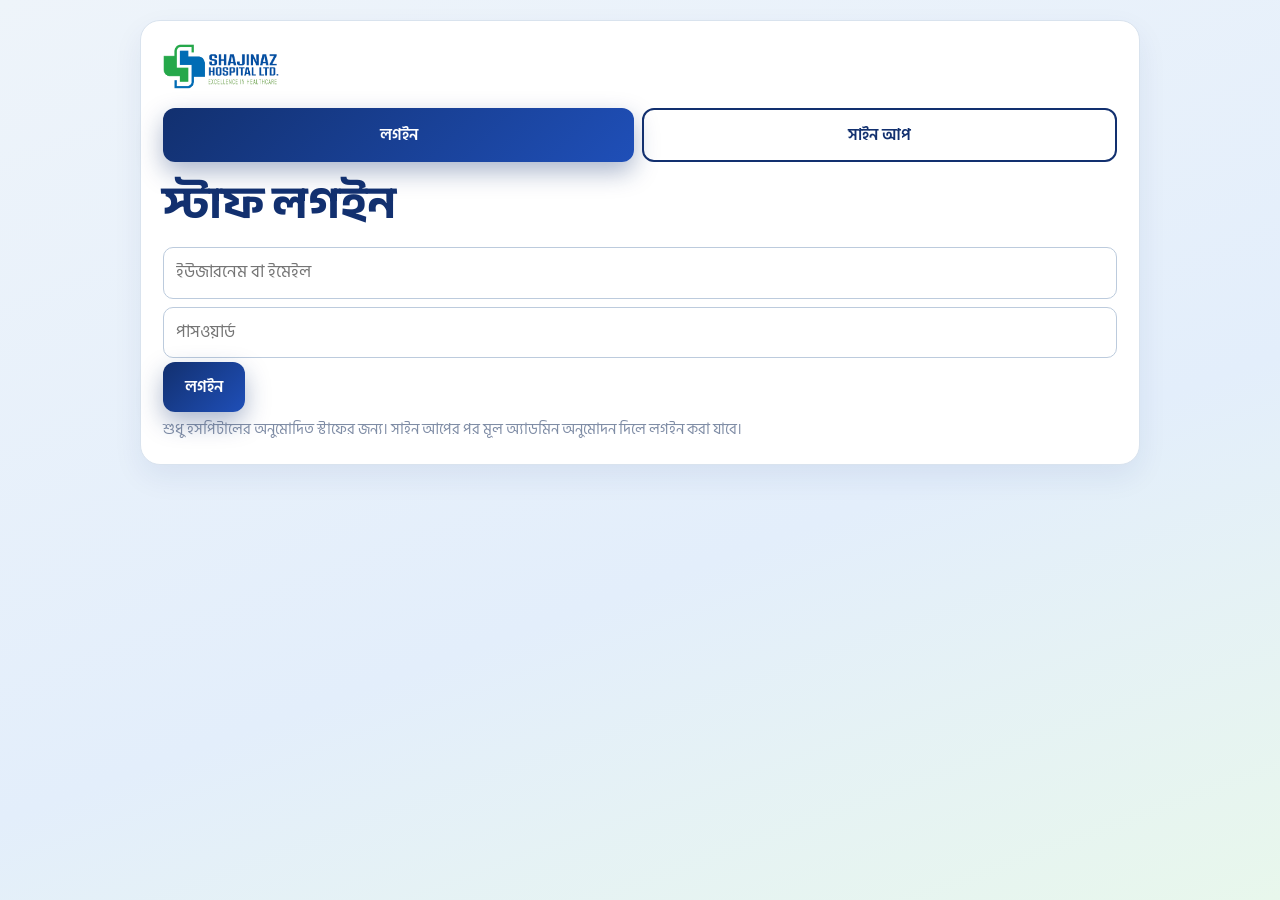
<file: admin.html>
<!doctype html><html lang="bn"><head><meta charset="utf-8"><meta name="viewport" content="width=device-width,initial-scale=1"><meta name="robots" content="noindex"><title>অ্যাডমিন | সাজিনাস হসপিটাল</title>
<link href="https://fonts.googleapis.com/css2?family=Anek+Bangla:wght@700;800&family=Hind+Siliguri:wght@400;500;600;700&display=swap" rel="stylesheet"><link rel="stylesheet" href="assets/css/style.css">
<style>
body{background:linear-gradient(160deg,#eef4fa,#e3eefb 60%,#e8f7ec);min-height:100vh;font-size:17px}
.wrap{max-width:1040px;margin:0 auto;padding:20px}.box{background:#fff;border-radius:20px;padding:22px;margin-bottom:16px;border:1px solid var(--line);box-shadow:0 12px 30px rgba(18,48,111,.07)}
.box h2,.box h3{color:var(--navy);margin:6px 0 12px}.tabs{display:flex;gap:8px;margin:14px 0;flex-wrap:wrap}.tabs button{flex:1 1 130px}
.row{display:flex;gap:10px;flex-wrap:wrap;align-items:center;padding:12px 0;border-bottom:1px solid var(--line)}.row>*{flex:1 1 150px}
input,select,textarea{padding:11px 12px;border:1px solid #bccbdd;border-radius:10px;font:inherit;width:100%;margin:4px 0;background:#fff}input[type=checkbox]{width:auto;margin-right:6px}input[type=color]{padding:2px;height:42px}
label.fl2{display:block;font-weight:600;font-size:15.5px;color:#26406f;margin-top:8px}.s{font-size:15px;color:#4a5d80}.badge{background:var(--red);color:#fff;border-radius:99px;padding:0 8px;margin-left:6px;font-size:14px}.new{background:#fff7d6}
.lgt{display:flex;gap:8px;margin:10px 0 14px}.lgt button{flex:1}
.st{display:inline-block;border-radius:99px;padding:2px 12px;font-size:14px;font-weight:600}.st.active{background:#dff3e5;color:#1a7434}.st.pending{background:#fff1c9;color:#8a5a00}.st.disabled{background:#fde1df;color:#a3231b}
details.g{border:1px solid var(--line);border-radius:16px;margin:12px 0;background:#fbfdff;overflow:hidden}details.g>summary{cursor:pointer;padding:14px 18px;font:700 19px 'Anek Bangla';color:var(--navy);background:#eef4fa;list-style:none}details.g>summary::before{content:"▸ ";transition:rotate .2s;display:inline-block}details.g[open]>summary::before{rotate:90deg}
.gi{padding:6px 18px 16px}.it{border:1px dashed #b9c9de;border-radius:14px;padding:6px 14px 12px;margin:12px 0;background:#fff}.it>.ih{display:flex;gap:6px;align-items:center;justify-content:space-between;flex-wrap:wrap}.ih b{color:var(--navy)}.ih .btn{padding:5px 12px;font-size:15px}
.g2{display:grid;grid-template-columns:1fr 1fr;gap:0 14px}.thumb{display:flex;gap:12px;align-items:center;margin-top:6px}.thumb img{width:96px;height:64px;object-fit:cover;border-radius:10px;background:var(--sky);border:1px solid var(--line)}
.savebar{position:sticky;bottom:0;background:rgba(255,255,255,.95);backdrop-filter:blur(8px);padding:12px 0;display:flex;gap:10px;flex-wrap:wrap;border-top:1px solid var(--line);margin-top:14px;z-index:5}
.err{color:#a3231b;font-weight:600}.ok2{color:#1a7434;font-weight:600}
.thumb input[type=file]{width:auto;flex:1;border:0;padding:4px 0}.thumb .s{width:96px}@media(max-width:600px){.g2{grid-template-columns:1fr}}
</style></head><body><div class="wrap">
<div class="box" id="lg"><img src="assets/img/logo.png" height="46" alt="">
<div class="lgt"><button class="btn pri" data-m="in" type="button">লগইন</button><button class="btn ghost" data-m="up" type="button">সাইন আপ</button></div>
<form id="lf"><h2>স্টাফ লগইন</h2><input name="username" placeholder="ইউজারনেম বা ইমেইল" autocomplete="username" required><input name="password" type="password" placeholder="পাসওয়ার্ড" autocomplete="current-password" required><button class="btn pri">লগইন</button></form>
<form id="sf" hidden><h2>নতুন স্টাফ সাইন আপ</h2><input name="name" placeholder="আপনার নাম" autocomplete="name" required maxlength="80"><input name="email" type="email" placeholder="ইমেইল আইডি" autocomplete="email" required><input name="mobile" inputmode="numeric" pattern="01[0-9]{9}" placeholder="মোবাইল নম্বর (01XXXXXXXXX)" autocomplete="tel" required><input name="password" type="password" minlength="8" placeholder="পাসওয়ার্ড (৮+ অক্ষর)" autocomplete="new-password" required><input name="website" tabindex="-1" autocomplete="off" style="position:absolute;left:-9999px"><button class="btn pri">সাইন আপ করুন</button></form>
<p class="s" id="lmsg">শুধু হসপিটালের অনুমোদিত স্টাফের জন্য। সাইন আপের পর মূল অ্যাডমিন অনুমোদন দিলে লগইন করা যাবে।</p></div>
<div id="app" hidden><div class="box"><div class="row"><b id="who"></b><a class="btn ghost" href="index.html" target="_blank" rel="noopener">সাইট দেখুন</a><button class="btn ghost" id="out">লগআউট</button></div>
<div class="tabs"><button class="btn pri" data-t="b">বুকিং<span class="badge" id="nb" hidden>0</span></button><button class="btn ghost" data-t="d">ডাক্তার</button><button class="btn ghost" data-t="c">সাইট কনটেন্ট</button><button class="btn ghost" data-t="a" id="tabA">ফার্মাসিস্ট</button><button class="btn ghost" data-t="u">স্টাফ ইউজার<span class="badge" id="nu" hidden>0</span></button></div><div id="v"></div></div></div></div><div id="toast"></div>
<script src="assets/js/config.js"></script><script src="assets/js/site-data.js"></script><script src="assets/js/doctors-data.js"></script><script src="assets/js/admin.js"></script></body></html>
</file>
<file: assets/css/style.css>
:root{--navy:#12306f;--deep:#0a1f4d;--green:#2b9a4a;--ink:#0c1a3a;--mist:#eef4fa;--sky:#cfe6fb;--red:#d6342c;--line:#d9e3ee;font-family:'Hind Siliguri',system-ui,sans-serif;color:var(--ink)}
*{box-sizing:border-box}html{scroll-behavior:smooth;scroll-padding-top:76px}body{margin:0;background:#fff;line-height:1.6;overflow-x:hidden}
h1,h2,h3,h4{font-family:'Anek Bangla',sans-serif;margin:0;line-height:1.2}a{color:inherit;text-decoration:none}:focus-visible{outline:3px solid var(--green);outline-offset:2px}
.top{position:sticky;top:0;z-index:30;display:flex;align-items:center;gap:20px;padding:10px clamp(16px,4vw,48px);padding-top:calc(10px + env(safe-area-inset-top,0px));background:rgba(255,255,255,.85);backdrop-filter:blur(16px);border-bottom:1px solid var(--line)}
.brand img{height:46px;display:block}nav{display:flex;gap:24px;margin-left:auto;font-weight:500}nav a{position:relative}nav a::after{content:"";position:absolute;left:0;bottom:-4px;height:2px;width:0;background:var(--green);transition:width .3s}nav a:hover::after{width:100%}
.acts{display:flex;gap:10px;align-items:center}.btn{display:inline-block;border:0;border-radius:12px;padding:12px 22px;font:600 16px 'Hind Siliguri';cursor:pointer;transition:transform .2s,box-shadow .2s}.btn:hover{transform:translateY(-3px)}
.pri{background:linear-gradient(135deg,var(--navy),#1f4fb8);color:#fff;box-shadow:0 10px 24px rgba(18,48,111,.35)}.call{background:var(--green);color:#fff;padding:9px 16px}.ghost{border:2px solid var(--navy);color:var(--navy);background:none}
.glass{background:rgba(255,255,255,.6);backdrop-filter:blur(10px);border:1px solid #fff;color:var(--navy)}.glass2{background:#fff;border:2px solid var(--navy);color:var(--navy)}
.pulse{position:relative}.pulse::after{content:"";position:absolute;inset:0;border-radius:inherit;box-shadow:0 0 0 0 rgba(31,79,184,.55);animation:pr 2.2s infinite}@keyframes pr{to{box-shadow:0 0 0 18px rgba(31,79,184,0)}}
.bell{position:relative;background:var(--mist);border:0;border-radius:50%;width:42px;height:42px;font-size:18px;cursor:pointer}.bell b{position:absolute;top:-3px;right:-3px;background:var(--red);color:#fff;border-radius:99px;font-size:11px;padding:0 6px}
.notes{position:absolute;right:16px;top:100%;width:min(360px,92vw);background:#fff;border:1px solid var(--line);border-radius:14px;padding:12px;box-shadow:0 20px 50px rgba(0,0,0,.18)}.notes p{margin:8px 0;padding:10px;background:var(--mist);border-radius:10px;font-size:15px}
/* hero */
.hero{position:relative;display:grid;grid-template-columns:1fr 1.1fr;gap:clamp(20px,4vw,60px);align-items:center;padding:clamp(32px,5vw,72px) clamp(16px,4vw,48px) clamp(70px,8vw,110px);overflow:hidden;background:linear-gradient(160deg,#f3f9ff,#dcecfb 55%,#e8f7ec)}
.mesh i{position:absolute;border-radius:50%;filter:blur(70px);opacity:.55;animation:mv 16s ease-in-out infinite alternate}.mesh i:nth-child(1){width:420px;height:420px;background:#7db8f2;left:-80px;top:-60px}.mesh i:nth-child(2){width:360px;height:360px;background:#8fe0a6;right:10%;bottom:-100px;animation-delay:-5s}.mesh i:nth-child(3){width:300px;height:300px;background:#b7a8ff;right:-60px;top:-40px;animation-delay:-9s}
@keyframes mv{to{translate:90px 60px;scale:1.2}}.spot{position:absolute;width:420px;height:420px;border-radius:50%;background:radial-gradient(circle,rgba(255,255,255,.7),transparent 65%);left:var(--sx,50%);top:var(--sy,30%);translate:-50% -50%;pointer-events:none;transition:left .3s,top .3s}
.copy,.stage{position:relative;z-index:2}.tag{display:inline-flex;align-items:center;gap:8px;background:rgba(255,255,255,.75);border:1px solid #fff;border-radius:99px;padding:5px 14px;color:var(--green);font-weight:600;margin:0 0 16px}.dot,.live-dot{width:9px;height:9px;border-radius:50%;background:var(--green);animation:blink 1.4s infinite}@keyframes blink{50%{opacity:.25;scale:1.5}}
h1{font-size:clamp(38px,5.6vw,72px);font-weight:800;color:var(--navy);letter-spacing:-.5px}h1 span{display:inline-block;opacity:0;filter:blur(10px);translate:0 30px;animation:w .7s forwards}@keyframes w{to{opacity:1;filter:none;translate:0 0}}
.lead{font-size:19px;max-width:30em;margin:18px 0 26px;animation:up .8s .5s both}.cta{display:flex;gap:12px;flex-wrap:wrap;animation:up .8s .7s both}@keyframes up{from{opacity:0;translate:0 26px}}
.stats{display:flex;gap:clamp(16px,3vw,36px);margin-top:34px;flex-wrap:wrap;animation:up .8s .9s both}.stats div{font-size:14px;line-height:1.3}.stats b{display:block;font:800 32px 'Anek Bangla';color:var(--navy)}
.stage{aspect-ratio:1/.86}.L{position:absolute;translate:var(--x,0) var(--y,0);transition:translate .3s ease-out}
.ring{inset:-4% 0 0;border-radius:50%;border:2px dashed rgba(18,48,111,.3);animation:spin 60s linear infinite}@keyframes spin{to{rotate:360deg}}
.blob{inset:8% 4% 2%;border-radius:50%;background:radial-gradient(circle at 30% 30%,#fff,#bcdcf7);box-shadow:inset 0 0 60px rgba(255,255,255,.8)}
.bld{inset:2% 8% 0;border-radius:44% 44% 24px 24px/30% 30% 24px 24px;overflow:hidden;box-shadow:0 40px 70px rgba(18,48,111,.35);border:6px solid #fff;animation:rise 1.2s .2s both}.bld img{width:100%;height:100%;object-fit:cover;display:block;animation:kb 18s ease-in-out infinite alternate}@keyframes kb{to{scale:1.12;translate:-2% -1%}}
@keyframes rise{from{opacity:0;scale:.88;translate:0 50px}}
.ic{font-size:30px;width:62px;height:62px;display:grid;place-items:center;border-radius:20px;background:rgba(255,255,255,.85);backdrop-filter:blur(8px);box-shadow:0 14px 30px rgba(12,26,58,.2);animation:fl 5s ease-in-out infinite}
.i1{left:2%;top:10%}.i2{right:0;top:34%;animation-delay:-1.5s}.i3{left:6%;bottom:12%;animation-delay:-3s}.i4{right:8%;top:2%;animation-delay:-2s}@keyframes fl{50%{translate:0 -14px}}
.card2{display:flex;flex-direction:column;background:rgba(255,255,255,.88);backdrop-filter:blur(10px);border-radius:16px;padding:10px 16px;box-shadow:0 18px 36px rgba(12,26,58,.22);animation:fl 6s ease-in-out infinite,rise 1s .9s both}.card2 b{color:var(--navy)}.card2 small{opacity:.7}
.k1{right:-2%;bottom:26%}.k2{left:-4%;top:46%;animation-delay:-2s,.9s}.k3{right:10%;bottom:2%;animation-delay:-4s,.9s}.k1 .live-dot{position:absolute;right:10px;top:12px;background:var(--red)}
.ecgfull{position:absolute;left:0;bottom:0;width:100%;height:60px;fill:none;stroke:var(--green);stroke-width:3;opacity:.75}.ecgfull path{stroke-dasharray:1400;stroke-dashoffset:1400;animation:beat 5s ease-in-out infinite}@keyframes beat{55%{stroke-dashoffset:0}100%{stroke-dashoffset:-1400}}
.marq{background:var(--navy);color:#fff;overflow:hidden;white-space:nowrap;padding:12px 0}#mq{display:inline-block;animation:mq 40s linear infinite}#mq span{margin:0 22px;font-weight:500}#mq span::before{content:"✚";color:#7be09a;margin-right:22px}@keyframes mq{to{translate:-50% 0}}
/* sections */
.sec{padding:clamp(48px,7vw,96px) clamp(16px,4vw,48px)}.alt{background:var(--mist)}.sh{margin-bottom:30px}.eyebrow{color:var(--green);font-weight:600;margin:0 0 6px}h2{font-size:clamp(28px,3.8vw,46px);color:var(--navy)}.s{opacity:.7;margin:6px 0 0}
.rv{opacity:0;translate:0 36px;transition:opacity .8s,translate .8s}.rv.in{opacity:1;translate:0 0}
.svc{display:grid;grid-template-columns:repeat(4,1fr);gap:18px}.sv{position:relative;border-radius:22px;overflow:hidden;min-height:190px;display:flex;align-items:flex-end;color:#fff;background:linear-gradient(135deg,var(--navy),#2c6fd1);opacity:0;translate:0 30px;transition:opacity .7s,translate .7s,transform .4s,box-shadow .4s}.sv.in{opacity:1;translate:0 0}.sv:hover{transform:translateY(-8px);box-shadow:0 26px 44px rgba(18,48,111,.3)}
.sv.big{grid-column:span 2;grid-row:span 2;min-height:400px}.sv img{position:absolute;inset:0;width:100%;height:100%;object-fit:cover;transition:scale .8s}.sv:hover img{scale:1.1}.sv::after{content:"";position:absolute;inset:0;background:linear-gradient(transparent 35%,rgba(8,20,55,.88))}
.sv .e{position:absolute;right:16px;top:12px;font-size:48px;animation:fl 5s ease-in-out infinite;z-index:1}.sv div{position:relative;z-index:1;padding:18px}.sv h3{font-size:20px}.sv p{margin:2px 0 0;font-size:14px;opacity:.9}
.sv.c1{background:linear-gradient(135deg,#d6342c,#ff7a59)}.sv.c2{background:linear-gradient(135deg,#2b9a4a,#6fd08a)}.sv.c3{background:linear-gradient(135deg,#7a4bd6,#b79bff)}.sv.c4{background:linear-gradient(135deg,#e0568f,#ffa3c4)}.sv.c5{background:linear-gradient(135deg,#0f8f9e,#5fd2dd)}
.bar{display:flex;gap:14px;flex-wrap:wrap;align-items:center;margin-bottom:14px}#q{flex:1;min-width:240px;padding:14px 18px;border:1px solid var(--line);border-radius:14px;font:inherit;box-shadow:0 6px 18px rgba(18,48,111,.06)}.tg{display:flex;gap:8px;align-items:center;font-weight:500}
.pills{display:flex;gap:8px;overflow-x:auto;padding:4px 2px 16px;scrollbar-width:thin}.pills button{white-space:nowrap;border:1px solid var(--line);background:#fff;border-radius:99px;padding:8px 18px;font:500 15px 'Hind Siliguri';cursor:pointer;transition:all .25s}.pills button:hover{border-color:var(--navy)}.pills .on{background:var(--navy);color:#fff;border-color:var(--navy);transform:scale(1.05)}
.grid{display:grid;grid-template-columns:repeat(auto-fill,minmax(220px,1fr));gap:22px}.dc{background:#fff;border-radius:22px;overflow:hidden;border:1px solid var(--line);cursor:pointer;transform:perspective(900px) rotateX(var(--rx,0)) rotateY(var(--ry,0));transition:transform .2s,box-shadow .3s;animation:pop .5s both}@keyframes pop{from{opacity:0;scale:.92}}
.dc:hover{box-shadow:0 26px 46px rgba(18,48,111,.2)}.ph{aspect-ratio:4/4.4;background:var(--sky);position:relative;overflow:hidden}.ph img,.ph svg{width:100%;height:100%;object-fit:cover;object-position:top;display:block;transition:scale .5s}.dc:hover .ph img{scale:1.07}
.live{position:absolute;left:10px;top:10px;background:var(--green);color:#fff;font-size:12px;padding:2px 10px;border-radius:99px}.nm{padding:14px 16px 16px}.nm h3{font-size:18px}.nm span{color:var(--green);font-weight:600;font-size:14px}
.more{text-align:center;margin-top:28px}.mapw{display:grid;grid-template-columns:1.6fr 1fr;border-radius:26px;overflow:hidden;border:1px solid var(--line);box-shadow:0 24px 50px rgba(18,48,111,.12)}.mapw iframe{width:100%;height:100%;min-height:380px;border:0}.addr{padding:30px;background:var(--mist);display:flex;flex-direction:column;gap:12px;justify-content:center}.addr h3{color:var(--navy);font-size:26px}
.foot{display:grid;grid-template-columns:1.4fr 1fr 1fr;gap:28px;padding:44px clamp(16px,4vw,48px);background:var(--deep);color:#fff}.foot a{display:block;margin:5px 0;opacity:.9}.foot a:hover{opacity:1;color:#7be09a}.foot h4{margin-bottom:8px}.foot small{opacity:.6;display:block;margin-top:14px}.plate{display:inline-block;background:#fff;border-radius:14px;padding:10px 16px}.plate img{height:56px;display:block}
.wa{position:fixed;right:16px;bottom:calc(16px + env(safe-area-inset-bottom,0px));background:#25d366;color:#fff;font-weight:600;padding:12px 18px;border-radius:99px;box-shadow:0 10px 24px rgba(0,0,0,.25);z-index:25}
dialog{border:0;border-radius:24px;padding:24px;width:min(560px,94vw);max-height:92vh;color:var(--ink)}dialog::backdrop{background:rgba(8,18,45,.6);backdrop-filter:blur(5px)}dialog[open]{animation:pp .35s}@keyframes pp{from{opacity:0;scale:.92;translate:0 20px}}
.x{position:absolute;right:12px;top:10px}.x button{border:0;background:none;font-size:20px;cursor:pointer}.dh{display:flex;gap:14px;align-items:center;margin-bottom:10px}.dh .ph{width:84px;height:84px;aspect-ratio:auto;border-radius:50%;flex:none}.dh h3{color:var(--navy)}.dept{color:var(--green);font-weight:600}.sl{font-size:14px;margin:2px 0}
.days{display:flex;gap:8px;flex-wrap:wrap;margin:8px 0}.days label{cursor:pointer}.days input{position:absolute;opacity:0}.days span{display:block;border:1px solid var(--line);border-radius:12px;padding:6px 12px;text-align:center;font-size:14px}.days input:checked+span{background:var(--navy);color:#fff}.days input:focus-visible+span{outline:3px solid var(--green)}
.fg{display:grid;grid-template-columns:1fr 1fr;gap:0 12px}.fg .w{grid-column:1/-1}dialog label.f{display:block;font-weight:500;margin-top:10px;font-size:15px}dialog input.t,dialog textarea{width:100%;padding:11px;border:1px solid var(--line);border-radius:10px;font:inherit;margin-top:4px}dialog h4{margin:16px 0 0;color:var(--navy)}.hp{position:absolute;left:-9999px}
.ok{text-align:center}.ok .tick{width:76px;height:76px;margin:0 auto 10px;display:block}.ok circle,.ok path{fill:none;stroke:var(--green);stroke-width:5;stroke-dasharray:200;stroke-dashoffset:200;animation:dr .8s .1s forwards}.ok path{animation-delay:.6s}@keyframes dr{to{stroke-dashoffset:0}}
#toast{position:fixed;left:50%;bottom:24px;translate:-50% 120px;background:var(--ink);color:#fff;padding:12px 20px;border-radius:12px;z-index:50;transition:translate .35s}#toast.on{translate:-50% 0}
@media(max-width:900px){.hero{grid-template-columns:1fr}.stage{order:-1;max-width:520px;margin:0 auto;width:100%}nav{display:none}.acts{margin-left:auto}.svc{grid-template-columns:1fr 1fr}.sv.big{grid-column:span 2;grid-row:auto;min-height:260px}.mapw,.foot{grid-template-columns:1fr}.call{font-size:14px}}
@media(max-width:480px){.fg{grid-template-columns:1fr}.svc{grid-template-columns:1fr}.sv.big{grid-column:auto}}
@media(prefers-reduced-motion:reduce){*,*::before,*::after{animation:none!important;transition:none!important}h1 span,.rv,.sv{opacity:1!important;translate:none!important;filter:none!important}html{scroll-behavior:auto}}

/* v5 */
.hero{padding-bottom:clamp(90px,9vw,120px)}.hd{grid-column:1/-1}h1{font-size:min(4.9vw,60px);white-space:nowrap}.stage{aspect-ratio:1/.8}.bld{inset:0 4% 0}
.hero .marq{position:absolute;left:0;right:0;bottom:0;z-index:3;font-size:19px;padding:14px 0;background:rgba(10,31,77,.92);backdrop-filter:blur(10px)}.hero .marq #mq span{font-weight:600}
#deptSel{min-width:240px;padding:14px 44px 14px 18px;border:1px solid var(--line);border-radius:14px;font:600 16px 'Hind Siliguri';color:var(--navy);background:#fff url("data:image/svg+xml,%3Csvg xmlns='http://www.w3.org/2000/svg' width='14' height='9'%3E%3Cpath d='M1 1l6 6 6-6' fill='none' stroke='%2312306f' stroke-width='2'/%3E%3C/svg%3E") no-repeat right 16px center;appearance:none;box-shadow:0 6px 18px rgba(18,48,111,.06);cursor:pointer}
.steps{list-style:none;margin:0;padding:0;display:grid;grid-template-columns:repeat(3,1fr);gap:20px;counter-reset:s}.steps li{background:#fff;border-radius:22px;padding:26px;border:1px solid var(--line);position:relative}.steps b{display:grid;place-items:center;width:48px;height:48px;border-radius:50%;background:linear-gradient(135deg,var(--navy),#2c6fd1);color:#fff;font:800 22px 'Anek Bangla';margin-bottom:12px}.steps p{margin:6px 0 0}
.fban{position:relative;height:clamp(320px,46vw,540px);overflow:hidden}.fban img{width:100%;height:100%;object-fit:cover;object-position:center 45%;animation:kb 24s ease-in-out infinite alternate}.fov{position:absolute;inset:0;display:flex;flex-direction:column;justify-content:flex-end;gap:10px;padding:clamp(20px,5vw,64px);background:linear-gradient(transparent 25%,rgba(8,20,55,.92));color:#fff}.fov h2{color:#fff}.fov p{margin:0 0 8px;font-size:18px}
@media(max-width:900px){.steps{grid-template-columns:1fr}h1{font-size:4.7vw}.hero .marq{font-size:16px}}
/* v5b layout fixes */
.hero{row-gap:20px;align-items:start}.hd{grid-row:1;text-align:left}.copy{grid-row:2;grid-column:1;align-self:center}.stage{grid-row:2;grid-column:2;align-self:start}
h1{font-size:min(6.1vw,84px)}
@media(max-width:900px){.hero{align-items:start}.hd{order:-2;grid-row:auto}.stage{order:-1;grid-row:auto;grid-column:auto}.copy{grid-row:auto;grid-column:auto}h1{font-size:8.6vw}}
.copy{align-self:start;padding-top:8px}.sv::after{background:linear-gradient(transparent 55%,rgba(8,20,55,.85))}.sv.wide{grid-column:span 2}@media(max-width:480px){.sv.wide{grid-column:auto}}
[hidden]{display:none!important}h1{font-size:min(5.2vw,72px)}.stage{aspect-ratio:1/.72}.hero{padding-top:clamp(20px,3vw,40px)}
@media(max-width:900px){h1{font-size:8.6vw}.stage{aspect-ratio:1/.8}}

/* ===== v6 : compact animated hero, rotating showcase, premium sections ===== */
.top{transition:box-shadow .3s}.top.sc{box-shadow:0 10px 30px rgba(18,48,111,.12)}.prog{position:absolute;left:0;bottom:-1px;height:3px;width:100%;background:linear-gradient(90deg,var(--green),#2c6fd1);transform-origin:left;transform:scaleX(0)}
.hx{position:relative;overflow:hidden;background:linear-gradient(160deg,#f3f9ff,#dcecfb 55%,#e8f7ec);padding:clamp(22px,3vw,44px) 0 0}
.hx .mesh i{position:absolute;border-radius:50%;filter:blur(70px);opacity:.55;animation:mv 16s ease-in-out infinite alternate}.hx .mesh i:nth-child(1){width:420px;height:420px;background:#7db8f2;left:-80px;top:-60px}.hx .mesh i:nth-child(2){width:360px;height:360px;background:#8fe0a6;right:10%;bottom:-100px;animation-delay:-5s}.hx .mesh i:nth-child(3){width:300px;height:300px;background:#b7a8ff;right:-60px;top:-40px;animation-delay:-9s}
.hx .spot{position:absolute;width:420px;height:420px;border-radius:50%;background:radial-gradient(circle,rgba(255,255,255,.7),transparent 65%);left:var(--sx,50%);top:var(--sy,30%);translate:-50% -50%;pointer-events:none;transition:left .3s,top .3s}
.hx-in{position:relative;z-index:2;display:grid;grid-template-columns:minmax(0,1fr) minmax(0,1.06fr);gap:clamp(16px,3vw,48px);align-items:center;max-width:1380px;margin:0 auto;padding:0 clamp(16px,4vw,48px)}
.hx h1{font-size:clamp(34px,4.3vw,60px);line-height:1.2;white-space:normal;margin:0 0 14px;letter-spacing:-.3px}
.hx .lead{font-size:clamp(16px,1.4vw,19px);margin:0 0 22px;max-width:30em}.hx .cta{margin-bottom:26px}
.kp{display:grid;grid-template-columns:repeat(4,1fr);gap:12px;animation:up .8s 1s both}
.kp>div{position:relative;background:rgba(255,255,255,.72);backdrop-filter:blur(10px);border:1px solid #fff;border-radius:18px;padding:12px 12px 10px;box-shadow:0 12px 26px rgba(18,48,111,.1);transition:transform .3s,box-shadow .3s}.kp>div:hover{transform:translateY(-5px);box-shadow:0 20px 34px rgba(18,48,111,.18)}
.kp i{font-style:normal;font-size:20px;display:block;animation:fl 4s ease-in-out infinite}.kp>div:nth-child(2) i{animation-delay:-1s}.kp>div:nth-child(3) i{animation-delay:-2s}.kp>div:nth-child(4) i{animation-delay:-3s}
.kp b{display:block;font:800 clamp(26px,2.6vw,36px)/1.1 'Anek Bangla';color:var(--navy);margin-top:2px}.kp span{font-size:13.5px;line-height:1.3;display:block;opacity:.8}
/* 3D showcase */
.hx-show{--cw:220px;--ch:277px;position:relative;perspective:1500px;perspective-origin:50% 36%;cursor:grab;user-select:none;-webkit-user-select:none;touch-action:pan-y;min-height:380px;animation:rise 1.1s .2s both}.hx-show.grab{cursor:grabbing}
.ring3d{position:absolute;left:50%;top:14px;width:var(--cw);height:var(--ch);margin-left:calc(var(--cw)/-2);transform-style:preserve-3d;will-change:transform}
.cd{position:absolute;inset:0;margin:0;display:flex;flex-direction:column;background:#fff;border:4px solid #fff;border-radius:22px;overflow:hidden;box-shadow:0 26px 50px rgba(18,48,111,.28);backface-visibility:hidden;-webkit-backface-visibility:hidden;will-change:opacity}
.cd img{flex:1;min-height:0;width:100%;object-fit:cover;display:block;background:var(--sky);pointer-events:none}
.cd figcaption{display:flex;gap:10px;align-items:center;padding:10px 12px;background:#fff}.cd figcaption i{font-style:normal;font-size:22px;width:40px;height:40px;flex:none;display:grid;place-items:center;border-radius:12px;background:var(--mist)}.cd figcaption b{display:block;font:700 16px/1.2 'Anek Bangla';color:var(--navy)}.cd figcaption small{display:block;font-size:12.5px;line-height:1.3;opacity:.7;margin-top:2px}
.orb{position:absolute;left:50%;top:6%;width:70%;aspect-ratio:1;translate:-50% 0;border-radius:50%;background:radial-gradient(circle at 35% 30%,#fff,rgba(188,220,247,.7) 60%,transparent 72%);animation:fl 7s ease-in-out infinite}.orb.o2{width:92%;top:-2%;background:none;border:2px dashed rgba(18,48,111,.22);animation:spin 70s linear infinite}
.floor{position:absolute;left:50%;bottom:92px;width:62%;height:34px;translate:-50% 0;background:radial-gradient(ellipse,rgba(18,48,111,.32),transparent 70%);filter:blur(7px)}
.chp{position:absolute;z-index:6;display:inline-flex;align-items:center;gap:8px;background:rgba(255,255,255,.9);backdrop-filter:blur(8px);border-radius:99px;padding:7px 14px;font-weight:600;font-size:14px;color:var(--navy);box-shadow:0 14px 28px rgba(12,26,58,.18);animation:fl 5s ease-in-out infinite}.chp.c1{left:0;top:12%}.chp.c1 .live-dot{background:var(--red)}.chp.c2{right:0;top:42%;animation-delay:-2.5s}
.cap{position:absolute;left:0;right:0;bottom:0;text-align:center;z-index:5}.cap b{display:block;font:800 clamp(20px,2vw,26px)/1.2 'Anek Bangla';color:var(--navy)}.cap>span{display:block;font-size:15px;opacity:.75;min-height:1.5em}
.dots{display:flex;justify-content:center;gap:6px;margin-top:10px;flex-wrap:wrap}.dots button{width:8px;height:8px;border-radius:99px;border:0;padding:0;background:rgba(18,48,111,.25);cursor:pointer;transition:width .35s,background .35s}.dots button.on{width:26px;background:var(--green)}
/* quick actions */
.quick{position:relative;z-index:2;max-width:1380px;margin:clamp(14px,2vw,26px) auto 0;padding:0 clamp(16px,4vw,48px) clamp(22px,3vw,34px);display:grid;grid-template-columns:repeat(4,1fr);gap:14px}
.quick a{display:flex;align-items:center;gap:14px;background:rgba(255,255,255,.88);backdrop-filter:blur(10px);border:1px solid #fff;border-radius:20px;padding:14px 16px;box-shadow:0 14px 30px rgba(18,48,111,.13);transition:transform .3s,box-shadow .3s;animation:up .8s both}.quick a:nth-child(1){animation-delay:1.1s}.quick a:nth-child(2){animation-delay:1.2s}.quick a:nth-child(3){animation-delay:1.3s}.quick a:nth-child(4){animation-delay:1.4s}
.quick a:hover{transform:translateY(-6px);box-shadow:0 24px 40px rgba(18,48,111,.22)}.quick i{font-style:normal;font-size:24px;width:50px;height:50px;flex:none;display:grid;place-items:center;border-radius:15px;background:linear-gradient(135deg,var(--navy),#2c6fd1);box-shadow:0 8px 18px rgba(18,48,111,.3);transition:rotate .4s}.quick a:hover i{rotate:-10deg;scale:1.08}
.quick a:nth-child(2) i{background:linear-gradient(135deg,var(--green),#6fd08a)}.quick a:nth-child(3) i{background:linear-gradient(135deg,var(--red),#ff7a59)}.quick a:nth-child(4) i{background:linear-gradient(135deg,#7a4bd6,#b79bff)}
.quick b{display:block;font:700 16.5px/1.25 'Anek Bangla';color:var(--navy)}.quick small{display:block;opacity:.7;font-size:13.5px}
.hx .marq{position:relative;font-size:17px;padding:13px 0;background:var(--navy)}
/* steps */
.steps{gap:44px}.steps li{overflow:visible;transition:transform .35s,box-shadow .35s}.steps li:hover{transform:translateY(-8px);box-shadow:0 26px 44px rgba(18,48,111,.16)}
.steps li:not(:last-child)::after{content:"";position:absolute;left:calc(100% + 5px);top:50px;width:34px;height:4px;border-radius:4px;background:repeating-linear-gradient(90deg,var(--green) 0 7px,transparent 7px 14px);background-size:14px 4px;animation:flow .7s linear infinite}@keyframes flow{to{background-position:14px 0}}
.steps li::before{content:"";position:absolute;left:26px;right:26px;bottom:0;height:4px;border-radius:4px 4px 0 0;background:linear-gradient(90deg,var(--green),#2c6fd1);transform:scaleX(0);transform-origin:left;transition:transform 1.1s .5s cubic-bezier(.2,.8,.2,1)}.steps li.in::before{transform:scaleX(1)}
.steps b{position:relative}.steps b::after{content:"";position:absolute;inset:0;border-radius:50%;box-shadow:0 0 0 0 rgba(44,111,209,.5);animation:pr 2.2s infinite}.steps li:nth-child(2) b::after{animation-delay:.5s}.steps li:nth-child(3) b::after{animation-delay:1s}
.steps .ico{position:absolute;right:20px;top:16px;font-size:44px;animation:fl 4.5s ease-in-out infinite;filter:drop-shadow(0 10px 12px rgba(18,48,111,.2))}.steps li:nth-child(2) .ico{animation-delay:-1.5s}.steps li:nth-child(3) .ico{animation-delay:-3s}
/* today strip */
.tdy{display:flex;align-items:center;gap:16px;background:#fff;border:1px solid var(--line);border-radius:20px;padding:10px 16px;margin-bottom:16px;box-shadow:0 8px 22px rgba(18,48,111,.07);overflow:hidden}.tt{display:flex;gap:8px;align-items:center;margin:0;font:700 16px 'Anek Bangla';color:var(--navy);white-space:nowrap}
.tw{flex:1;overflow:hidden;mask-image:linear-gradient(90deg,transparent,#000 5%,#000 95%,transparent)}.ti{display:flex;gap:12px;width:max-content;animation:mq 60s linear infinite}.tw:hover .ti{animation-play-state:paused}
.tp{display:flex;align-items:center;gap:10px;background:var(--mist);border:1px solid var(--line);border-radius:99px;padding:5px 16px 5px 5px;cursor:pointer;font:inherit;text-align:left;color:inherit;transition:transform .25s,background .25s}.tp:hover{transform:translateY(-3px);background:#fff}.tp b{display:block;font-size:14.5px;white-space:nowrap}.tp small{display:block;font-size:12.5px;opacity:.7;white-space:nowrap}
.av{width:42px;height:42px;border-radius:50%;overflow:hidden;flex:none;box-shadow:0 0 0 2px var(--green)}.av img,.av svg{width:100%;height:100%;object-fit:cover;object-position:top;display:block}
/* doctor cards */
.dc{animation:none}.dc:not(.in){opacity:0}.dc.in{animation:dcIn .8s cubic-bezier(.2,.8,.2,1) both}@keyframes dcIn{from{opacity:0;translate:0 46px;scale:.92;filter:blur(4px)}}
.dc .ph::after{content:"";position:absolute;inset:0;background:linear-gradient(110deg,transparent 35%,rgba(255,255,255,.6) 50%,transparent 65%);translate:-130% 0;transition:translate .9s;pointer-events:none}.dc:hover .ph::after{translate:130% 0}
.bk{position:absolute;left:10px;right:10px;bottom:10px;z-index:2;background:var(--navy);color:#fff;border-radius:12px;padding:9px;text-align:center;font-weight:600;font-size:15px;opacity:0;translate:0 56px;transition:opacity .35s,translate .4s cubic-bezier(.2,.8,.2,1)}.dc:hover .bk,.dc:focus-visible .bk{opacity:1;translate:0 0}@media(hover:none){.bk{opacity:1;translate:0 0;background:rgba(18,48,111,.9)}}
.live{display:inline-flex;align-items:center;gap:6px;z-index:2}.live::before{content:"";width:7px;height:7px;border-radius:50%;background:#fff;animation:blink 1.4s infinite}
.dc:hover{transform:perspective(900px) rotateX(var(--rx,0)) rotateY(var(--ry,0)) translateY(-6px)}
/* band (replaces photo banner) */
.band{position:relative;overflow:hidden;display:grid;grid-template-columns:1.1fr 1fr;gap:clamp(24px,5vw,64px);align-items:center;padding:clamp(48px,7vw,90px) clamp(16px,4vw,48px);background:linear-gradient(120deg,#0a1f4d,#12306f 55%,#14527e);color:#fff}
.band .ecgfull{opacity:.35;height:120px;stroke:#7be09a;bottom:8%}.band .bl{position:absolute;border-radius:50%;filter:blur(80px);opacity:.4;animation:mv 14s ease-in-out infinite alternate}.band .b1{width:320px;height:320px;background:#2c6fd1;left:-60px;top:-80px}.band .b2{width:280px;height:280px;background:#2b9a4a;right:-40px;bottom:-90px;animation-delay:-6s}
.band .bc,.band .bn{position:relative;z-index:2}.band h2{color:#fff}.band p{font-size:18px;margin:12px 0 22px;opacity:.9;max-width:28em}.band .cta{display:flex;gap:12px;flex-wrap:wrap}
.white{background:#fff;color:var(--navy)}.outl{border:2px solid rgba(255,255,255,.7);color:#fff;background:none}
.bn{display:grid;grid-template-columns:1fr 1fr;gap:14px}.bn div{background:rgba(255,255,255,.08);border:1px solid rgba(255,255,255,.18);backdrop-filter:blur(8px);border-radius:20px;padding:18px 20px;transition:transform .3s,background .3s}.bn div:hover{transform:translateY(-6px);background:rgba(255,255,255,.14)}.bn b{display:block;font:800 clamp(34px,4vw,52px)/1.1 'Anek Bangla';color:#fff}.bn span{opacity:.85}
.wa{animation:wa 2.6s infinite}@keyframes wa{0%{box-shadow:0 10px 24px rgba(0,0,0,.25),0 0 0 0 rgba(37,211,102,.55)}70%,100%{box-shadow:0 10px 24px rgba(0,0,0,.25),0 0 0 16px rgba(37,211,102,0)}}
@media(max-width:1000px){.quick{grid-template-columns:1fr 1fr}.kp{grid-template-columns:repeat(2,1fr)}}
@media(max-width:900px){.hx-in{grid-template-columns:1fr}.hx h1{font-size:clamp(32px,8vw,46px)}.steps{gap:20px}.steps li:not(:last-child)::after{display:none}.band{grid-template-columns:1fr}.tdy{flex-direction:column;align-items:flex-start;gap:8px}.tw{width:100%}}
@media(max-width:520px){.quick{grid-template-columns:1fr}.chp{font-size:12.5px;padding:5px 10px}.bn b{font-size:34px}}
@media(prefers-reduced-motion:reduce){.dc:not(.in){opacity:1}.kp,.quick a,.hx-show{animation:none!important}}
/* v6 tweaks */
.hx-show{perspective:1150px;mask-image:linear-gradient(90deg,transparent,#000 9%,#000 91%,transparent);-webkit-mask-image:linear-gradient(90deg,transparent,#000 9%,#000 91%,transparent)}
.ring3d{top:22px}.chp.c1{left:2%;top:auto;bottom:96px}.chp.c2{right:2%;top:auto;bottom:96px}
@media(max-width:900px){.hx-show{order:-1;min-height:0}.hx-copy{order:2}.hx{padding-top:14px}.kp>div{padding:10px}.kp b{font-size:26px}.chp{display:none}.hx h1{margin-top:6px}}
.hx-show{mask-image:none;-webkit-mask-image:none}
.ring3d{mask-image:linear-gradient(90deg,transparent,#000 12%,#000 88%,transparent);-webkit-mask-image:linear-gradient(90deg,transparent,#000 12%,#000 88%,transparent)}
.chp.c1{left:0;bottom:34px}.chp.c2{right:0;bottom:34px}.hx h1{text-wrap:balance}
.ring3d{mask-image:none;-webkit-mask-image:none}
</file>
